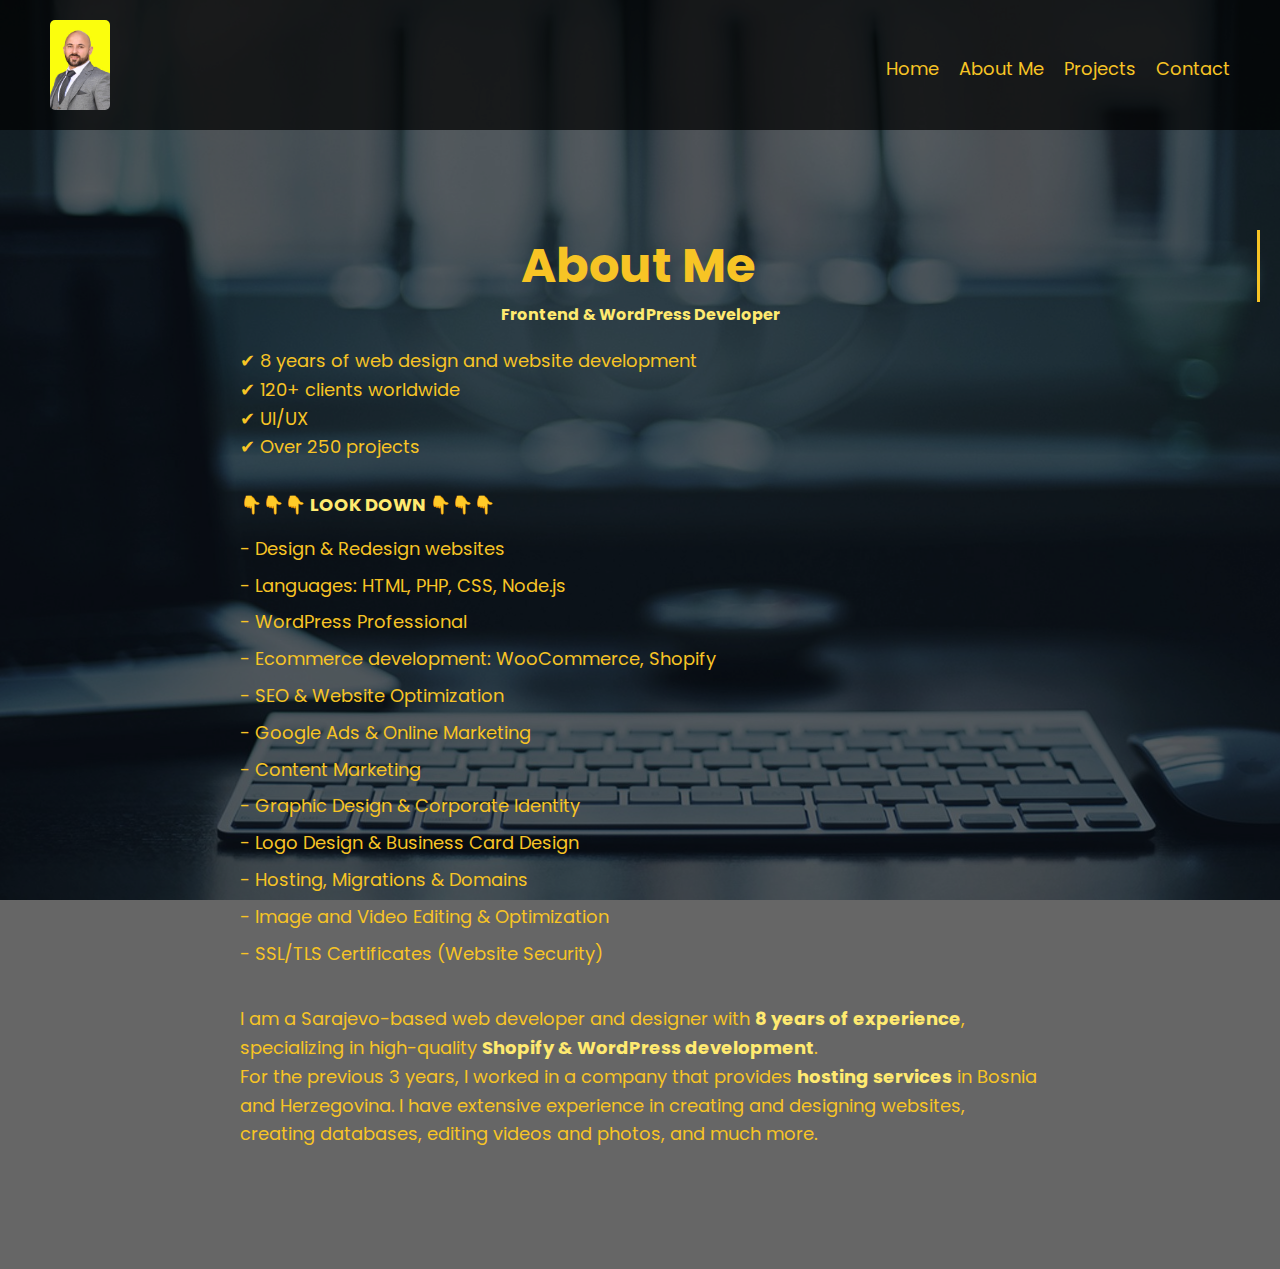
<file: about.html>
<!DOCTYPE html>
<html lang="en">
<head>
    <meta charset="UTF-8">
    <meta name="viewport" content="width=device-width, initial-scale=1.0">
    <title>About Me - Ognjen Mičić</title>
<link rel="stylesheet" href="styles.css">
    <link href="https://fonts.googleapis.com/css2?family=Poppins:wght@300;400;700&display=swap" rel="stylesheet">
    <style>
        * {
            margin: 0;
            padding: 0;
            box-sizing: border-box;
            font-family: 'Poppins', sans-serif;
        }
        body {
            background: url('background.jpg') no-repeat center center fixed;
            background-size: cover;
            color: #F7C425;
            text-align: center;
            position: relative;
        }
        body::before {
            content: "";
            position: absolute;
            top: 0;
            left: 0;
            width: 100%;
            height: 100%;
            background: rgba(0, 0, 0, 0.6); /* Zatamnjivanje pozadine */
            z-index: 1;
        }
        header, .container {
            position: relative;
            z-index: 2;
        }
        header {
            display: flex;
            justify-content: space-between;
            align-items: center;
            padding: 20px 50px;
            background-color: rgba(0, 0, 0, 0.7);
        }
        .profile-pic {
            width: 60px;
            height: 90px;
            border-radius: 5px;
            object-fit: cover;
        }
        nav ul {
            list-style: none;
            display: flex;
            gap: 20px;
        }
        nav ul li {
            display: inline;
        }
        nav ul li a {
            color: #F7C425;
            text-decoration: none;
            font-size: 18px;
            font-weight: 400;
            transition: 0.3s;
        }
        nav ul li a:hover {
            color: #FFEA70;
        }
        .container {
            padding: 100px 20px;
        }
        h1 {
            font-size: 48px;
            font-weight: 700;
        }
        .about-content {
            max-width: 800px;
            margin: 20px auto;
            font-size: 18px;
            line-height: 1.6;
            text-align: left;
        }
        ul {
            margin-top: 15px;
            text-align: left;
            list-style: none;
        }
        ul li {
            font-size: 18px;
            margin-bottom: 8px;
        }
        .highlight {
            font-weight: 700;
            color: #FFEA70;
        }
    </style>
</head>
<body>

    <header>
        <img src="about_me_190x286.jpg" alt="Ognjen Mičić" class="profile-pic">
        <nav>
            <ul>
                <li><a href="index.html">Home</a></li>
                <li><a href="about.html">About Me</a></li>
                <li><a href="projects.html">Projects</a></li>
                <li><a href="contact.html">Contact</a></li>
            </ul>
        </nav>
    </header>

    <div class="container">
        <h1>About Me</h1>
        <p class="highlight">Frontend & WordPress Developer</p>

        <div class="about-content">
            <p>✔ 8 years of web design and website development</p>
            <p>✔ 120+ clients worldwide</p>
            <p>✔ UI/UX</p>
            <p>✔ Over 250 projects</p>
<br>
            <p class="highlight">👇👇👇 LOOK DOWN 👇👇👇</p>
            <ul>
                <li>- Design & Redesign websites</li>
                <li>- Languages: HTML, PHP, CSS, Node.js</li>
                <li>- WordPress Professional</li>
                <li>- Ecommerce development: WooCommerce, Shopify</li>
                <li>- SEO & Website Optimization</li>
                <li>- Google Ads & Online Marketing</li>
                <li>- Content Marketing</li>
                <li>- Graphic Design & Corporate Identity</li>
                <li>- Logo Design & Business Card Design</li>
                <li>- Hosting, Migrations & Domains</li>
                <li>- Image and Video Editing & Optimization</li>
                <li>- SSL/TLS Certificates (Website Security)</li>
            </ul>
<br>
            <p>I am a Sarajevo-based web developer and designer with <span class="highlight">8 years of experience</span>, specializing in high-quality <span class="highlight">Shopify & WordPress development</span>.</p>
            <p>For the previous 3 years, I worked in a company that provides <span class="highlight">hosting services</span> in Bosnia and Herzegovina. I have extensive experience in creating and designing websites, creating databases, editing videos and photos, and much more.</p>
        </div>
    </div>

</body>
</html>
</file>
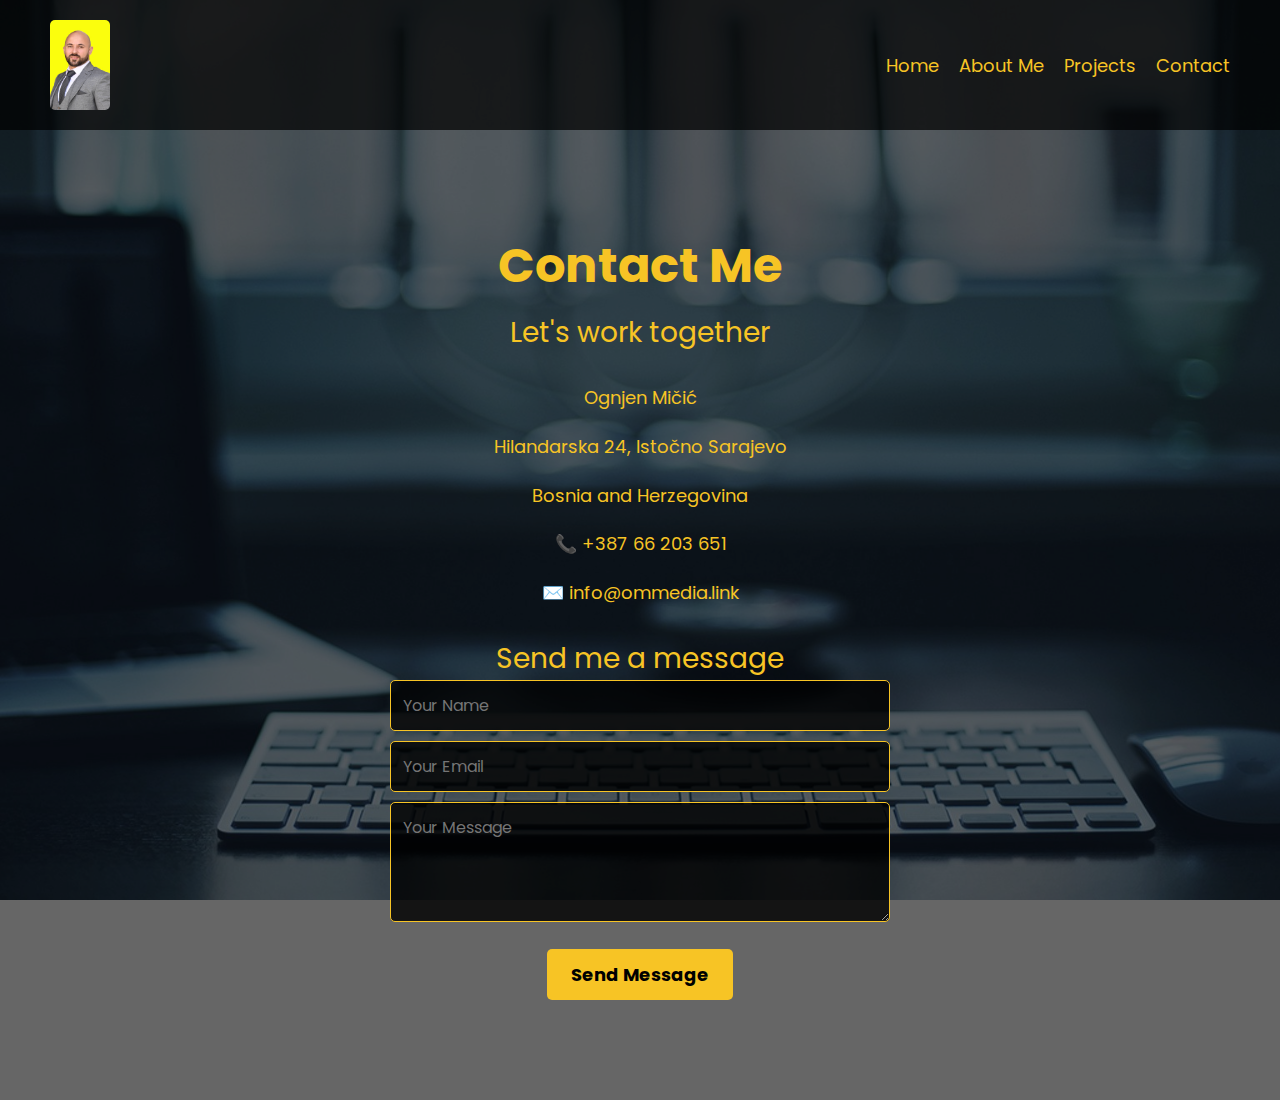
<file: contact.html>
<!DOCTYPE html>
<html lang="en">
<head>
    <meta charset="UTF-8">
    <meta name="viewport" content="width=device-width, initial-scale=1.0">
    <title>Contact - Ognjen Mičić</title>
    <link href="https://fonts.googleapis.com/css2?family=Poppins:wght@300;400;700&display=swap" rel="stylesheet">
    <style>
        * {
            margin: 0;
            padding: 0;
            box-sizing: border-box;
            font-family: 'Poppins', sans-serif;
        }
        body {
            background: url('background.jpg') no-repeat center center fixed;
            background-size: cover;
            color: #F7C425;
            text-align: center;
            position: relative;
        }
        body::before {
            content: "";
            position: absolute;
            top: 0;
            left: 0;
            width: 100%;
            height: 100%;
            background: rgba(0, 0, 0, 0.6); /* Zatamnjivanje za bolju vidljivost teksta */
            z-index: 1;
        }
        header, .container {
            position: relative;
            z-index: 2;
        }
        header {
            display: flex;
            justify-content: space-between;
            align-items: center;
            padding: 20px 50px;
            background-color: rgba(0, 0, 0, 0.7);
        }
        .profile-pic {
            width: 60px;
            height: 90px;
            border-radius: 5px;
            object-fit: cover;
        }
        nav ul {
            list-style: none;
            display: flex;
            gap: 20px;
        }
        nav ul li {
            display: inline;
        }
        nav ul li a {
            color: #F7C425;
            text-decoration: none;
            font-size: 18px;
            font-weight: 400;
            transition: 0.3s;
        }
        nav ul li a:hover {
            color: #FFEA70;
        }
        .container {
            padding: 100px 20px;
        }
        h1 {
            font-size: 48px;
            font-weight: 700;
        }
        h2 {
            font-size: 28px;
            font-weight: 400;
            margin-top: 10px;
        }
        p {
            font-size: 18px;
            max-width: 600px;
            margin: 20px auto;
            line-height: 1.6;
        }
        .contact-info {
            margin-top: 30px;
            font-size: 20px;
            font-weight: 400;
        }
        .contact-form {
            margin-top: 30px;
            max-width: 500px;
            margin-left: auto;
            margin-right: auto;
        }
        .contact-form input, .contact-form textarea {
            width: 100%;
            padding: 12px;
            margin-bottom: 10px;
            border: 1px solid #F7C425;
            background: rgba(0, 0, 0, 0.8);
            color: #F7C425;
            font-size: 16px;
            border-radius: 5px;
        }
        .contact-form textarea {
            height: 120px;
        }
        .btn {
            display: inline-block;
            margin-top: 10px;
            padding: 12px 24px;
            background-color: #F7C425;
            color: #000;
            text-decoration: none;
            font-size: 18px;
            font-weight: 700;
            border-radius: 5px;
            transition: 0.3s;
            border: none;
            cursor: pointer;
        }
        .btn:hover {
            background-color: #FFEA70;
        }
    </style>
</head>
<body>

    <header>
        <img src="about_me_190x286.jpg" alt="Ognjen Mičić" class="profile-pic">
        <nav>
            <ul>
                <li><a href="index.html">Home</a></li>
                <li><a href="#">About Me</a></li>
                <li><a href="#">Projects</a></li>
                <li><a href="contact.html">Contact</a></li>
            </ul>
        </nav>
    </header>

    <div class="container">
        <h1>Contact Me</h1>
        <h2>Let's work together</h2>
        
        <div class="contact-info">
            <p>Ognjen Mičić</p>
            <p>Hilandarska 24, Istočno Sarajevo</p>
            <p>Bosnia and Herzegovina</p>
            <p>📞 +387 66 203 651</p>
            <p>✉️ info@ommedia.link</p>
        </div>

        <div class="contact-form">
            <h2>Send me a message</h2>
            <form action="#" method="POST">
                <input type="text" name="name" placeholder="Your Name" required>
                <input type="email" name="email" placeholder="Your Email" required>
                <textarea name="message" placeholder="Your Message" required></textarea>
                <button type="submit" class="btn">Send Message</button>
            </form>
        </div>
    </div>

</body>
</html>
</file>
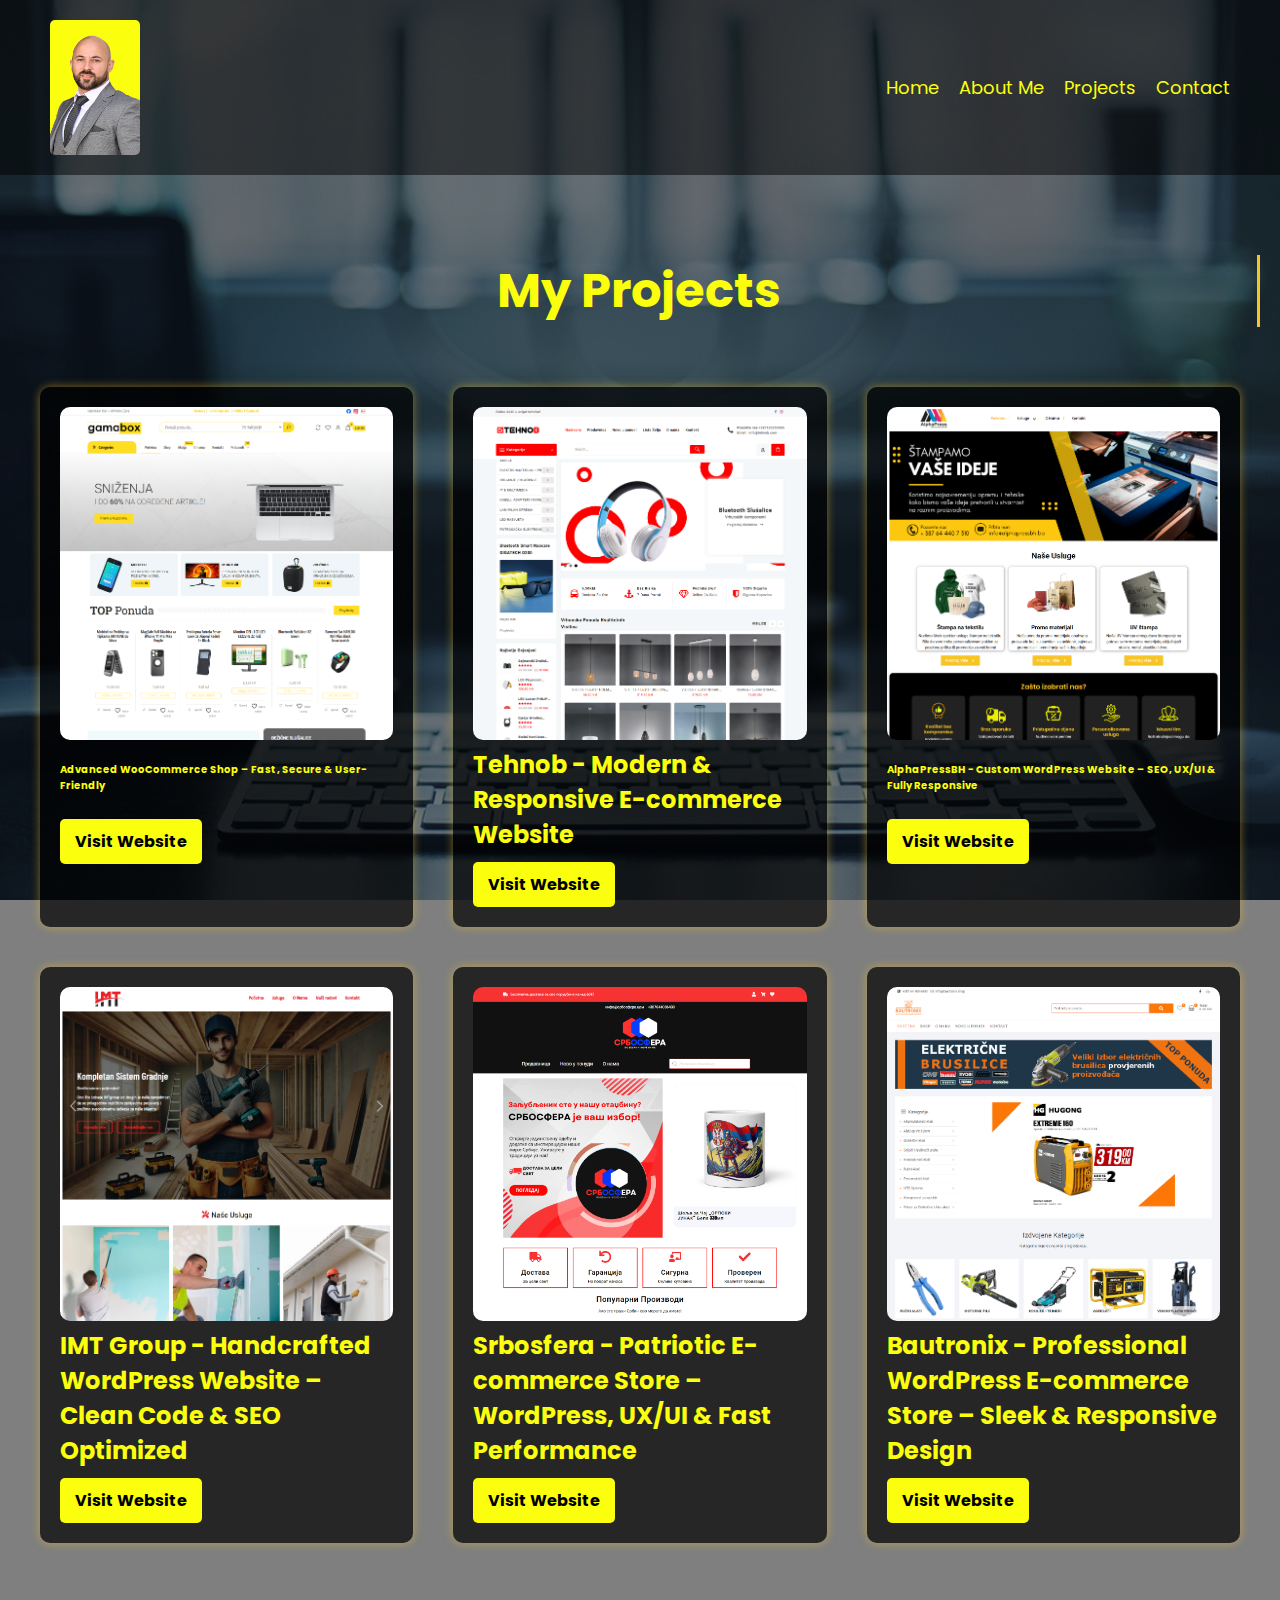
<file: projects.html>
<!DOCTYPE html>
<html lang="en">
<head>
    <meta charset="UTF-8">
    <meta name="viewport" content="width=device-width, initial-scale=1.0">
    <title>Projects - Ognjen Mičić</title>
    <link rel="stylesheet" href="styles.css">
    <link href="https://fonts.googleapis.com/css2?family=Poppins:wght@300;400;700&display=swap" rel="stylesheet">
    <style>
        * {
            margin: 0;
            padding: 0;
            box-sizing: border-box;
            font-family: 'Poppins', sans-serif;
        }
        body {
            background: url('background.jpg') no-repeat center center fixed;
            background-size: cover;
            color: #fbfe0d;
            text-align: center;
            position: relative;
        }
        body::before {
            content: "";
            position: absolute;
            top: 0;
            left: 0;
            width: 100%;
            height: 100%;
            background: rgba(0, 0, 0, 0.5); /* Zatamnjivanje pozadine */
            z-index: 1;
        }
        header, .container {
            position: relative;
            z-index: 2;
        }
        header {
            display: flex;
            justify-content: space-between;
            align-items: center;
            padding: 20px 50px;
            background-color: rgba(0, 0, 0, 0.5);
        }
        .profile-pic {
            width: 90px;
            height: 135px;
            border-radius: 5px;
            object-fit: cover;
        }
        nav ul {
            list-style: none;
            display: flex;
            gap: 20px;
        }
        nav ul li {
            display: inline;
        }
        nav ul li a {
            color: #fbfe0d;
            text-decoration: none;
            font-size: 18px;
            font-weight: 400;
            transition: 0.3s;
        }
        nav ul li a:hover {
            color: #fbfe0d;
        }
        .container {
            padding: 80px 20px;
        }
        h6 {
            font-size: 38px;
            font-weight: 700;
        }
        .projects-grid {
            display: grid;
            grid-template-columns: repeat(3, 1fr); /* Tri kolone za desktop */
            gap: 40px;
            margin-top: 40px;
        }
        .project {
            background: rgba(0, 0, 0, 0.7);
            padding: 20px;
            border-radius: 10px;
            box-shadow: 0px 0px 10px rgba(247, 196, 37, 0.5);
            text-align: left;
        }
        .project img {
            width: 100%;
            border-radius: 10px;
        }
        .project h3 {
            font-size: 10px;
            margin: 15px 0;
            color: #fbfe0d;
        }
        .project p {
            font-size: 16px;
            line-height: 1.5;
        }
        .project a {
            display: inline-block;
            margin-top: 10px;
            padding: 10px 15px;
            background-color: #fbfe0d;
            color: black;
            text-decoration: none;
            font-weight: 700;
            border-radius: 5px;
            transition: 0.3s;
        }
        .project a:hover {
            background-color: #fbfe0d;
        }

        /* Media Query for Mobile Devices */
        @media (max-width: 768px) {
            .projects-grid {
                grid-template-columns: repeat(2, 1fr); /* Dve kolone za mobilne uređaje */
                gap: 20px;
            }
        }
    </style>
</head>
<body>

    <header>
        <img src="about_me_190x286.jpg" alt="Ognjen Mičić" class="profile-pic">
        <nav>
            <ul>
                <li><a href="index.html">Home</a></li>
                <li><a href="about.html">About Me</a></li>
                <li><a href="projects.html">Projects</a></li>
                <li><a href="contact.html">Contact</a></li>
            </ul>
        </nav>
    </header>

    <div class="container">
        <h1>My Projects</h1>
        <div class="projects-grid">
            <!-- Project 1: GamaBox -->
            <div class="project">
                <img src="gamabox.png" alt="GamaBox Project">
                <h3>Advanced WooCommerce Shop – Fast, Secure & User-Friendly</h2>
                <a href="https://www.gamabox.shop" target="_blank">Visit Website</a>
            </div>
            <!-- Project 2: Tehnob -->
            <div class="project">
                <img src="tehnob.png" alt="Tehnob Project">
                <h2>Tehnob - Modern & Responsive E-commerce Website</h2>
                <a href="https://www.gamabox.shop" target="_blank">Visit Website</a>
            </div>
            <!-- Project 3: AlphaPressBH -->
            <div class="project">
                <img src="alphapressbh.png" alt="AlphaPressBH Project">
                <h3>AlphaPressBH - Custom WordPress Website – SEO, UX/UI & Fully Responsive</h2>
                <a href="https://www.gamabox.shop" target="_blank">Visit Website</a>
            </div>
            <!-- Project 4: IMT Group -->
            <div class="project">
                <img src="imtgroup.png" alt="IMT Group Project">
                <h2>IMT Group - Handcrafted WordPress Website – Clean Code & SEO Optimized</h2>
                <a href="https://www.gamabox.shop" target="_blank">Visit Website</a>
            </div>
            <!-- Project 5: Srbosfera -->
            <div class="project">
                <img src="srbosfera.png" alt="Srbosfera Project">
                <h2>Srbosfera - Patriotic E-commerce Store – WordPress, UX/UI & Fast Performance</h2>
                <a href="https://www.gamabox.shop" target="_blank">Visit Website</a>
            </div>
            <!-- Project 6: Bautronix -->
            <div class="project">
                <img src="bautronix.png" alt="Bautronix Project">
                <h2>Bautronix - Professional WordPress E-commerce Store – Sleek & Responsive Design</h2>
                <a href="https://www.gamabox.shop" target="_blank">Visit Website</a>
            </div>
        </div>
    </div>

</body>
</html>
</file>
<file: styles.css>
/* Global styles */
* {
    margin: 0;
    padding: 0;
    box-sizing: border-box;
    font-family: 'Poppins', sans-serif;
}

body {
    background: url('background.jpg') no-repeat center center fixed;
    background-size: cover;
    color: #F7C425;
    text-align: center;
    position: relative;
    animation: fadeIn 1.5s ease-in-out;
}

body::before {
    content: "";
    position: absolute;
    top: 0;
    left: 0;
    width: 100%;
    height: 100%;
    background: rgba(0, 0, 0, 0.6);
    z-index: 1;
}

/* Fade-in animation */
@keyframes fadeIn {
    from { opacity: 0; }
    to { opacity: 1; }
}

/* Typing animation */
@keyframes typing {
    from { width: 0; }
    to { width: 100%; }
}

h1 {
    font-size: 48px;
    font-weight: 700;
    overflow: hidden;
    white-space: nowrap;
    border-right: 3px solid #F7C425;
    width: 100%;
    animation: typing 2.5s steps(40, end) forwards, blinkCursor 0.8s infinite;
}

@keyframes blinkCursor {
    from { border-color: transparent; }
    to { border-color: #F7C425; }
}

/* Header animation */
header {
    display: flex;
    justify-content: space-between;
    align-items: center;
    padding: 20px 50px;
    background-color: rgba(0, 0, 0, 0.7);
    animation: slideDown 1.5s ease-in-out;
}

@keyframes slideDown {
    from { transform: translateY(-50px); opacity: 0; }
    to { transform: translateY(0); opacity: 1; }
}

/* Navigation */
nav ul {
    list-style: none;
    display: flex;
    gap: 20px;
}

nav ul li {
    display: inline;
}

nav ul li a {
    color: #F7C425;
    text-decoration: none;
    font-size: 18px;
    font-weight: 400;
    transition: 0.3s;
    position: relative;
}

nav ul li a:hover {
    color: #FFEA70;
    transform: scale(1.1);
    transition: 0.3s;
}

/* Projects grid - Po dva u redu */
.projects-grid {
    display: flex;
    flex-wrap: wrap;
    justify-content: center;
    gap: 20px;
    margin-top: 40px;
    padding: 20px;
}

/* Projekti - Dizajn i hover efekti */
.project {
    background: rgba(0, 0, 0, 0.7);
    padding: 20px;
    border-radius: 10px;
    box-shadow: 0px 0px 10px rgba(247, 196, 37, 0.5);
    text-align: left;
    transition: 0.3s ease-in-out;
    transform: scale(1);
}

.project:hover {
    transform: scale(1.05);
    box-shadow: 0px 0px 20px rgba(247, 196, 37, 0.8);
}

/* Button animation */
.project a {
    display: inline-block;
    margin-top: 10px;
    padding: 10px 15px;
    background-color: #F7C425;
    color: black;
    text-decoration: none;
    font-weight: 700;
    border-radius: 5px;
    transition: 0.3s ease-in-out;
}

.project a:hover {
    background-color: #FFEA70;
    transform: scale(1.1);
}

/* Responsive - Ako je ekran uži od 400px, jedan ispod drugog */
@media (max-width: 400px) {
    .projects-grid {
        grid-template-columns: 1fr;
    }
}

/* Mobile menu animation */
.mobile-menu {
    display: none; /* Menu is hidden by default */
    flex-direction: column;
    background-color: #000;
    position: absolute;
    top: -60px;
    right: -50px;
    width: 200px;
    border-radius: 5px;
    overflow: hidden;
    z-index: 100
}

.mobile-menu.active {
    display: flex; /* Show the menu when active */
}

.mobile-menu a {
    padding: 12px 16px;
    border-bottom: 1px solid #444;
    color: #F7C425;
    text-decoration: none;
    transition: 0.3s;
}

.mobile-menu a:hover {
    background-color: #FFEA70;
    color: #333;
}

.mobile-menu a:last-child {
    border-bottom: none;
}

/* Mobile menu item animations */
.mobile-menu ul {
    list-style-type: none;
    padding: 0;
    margin: 0;
}

.mobile-menu ul li {
    opacity: 0;
    transform: translateY(-10px);
    animation: fadeInUp 0.5s forwards;
    animation-delay: calc(0.2s * var(--i)); /* Delay each item */
}

@keyframes fadeInUp {
    to {
        opacity: 1;
        transform: translateY(0);
    }
}

/* To control the delay for each item */
.mobile-menu ul li:nth-child(1) {
    --i: 1;
}

.mobile-menu ul li:nth-child(2) {
    --i: 2;
}

.mobile-menu ul li:nth-child(3) {
    --i: 3;
}

.mobile-menu ul li:nth-child(4) {
    --i: 4;
}

/* Responsive: sakrij desktop navigaciju i prikaži hamburger na manjim ekranima */
@media screen and (max-width: 768px) {
    nav ul {
        display: none;
    }
    .hamburger {
        display: flex;
    }
}
.skills {
    display: flex;
    justify-content: center;
    gap: 30px;
    margin-top: 50px;
}

.skills {
    display: flex;
    justify-content: center;
    gap: 30px;
    margin-top: 50px;
}

.skill {
    text-align: center;
    position: relative;
}

.progress-ring {
    transform: rotate(-90deg);
}

.progress-ring__background,
.progress-ring__circle {
    fill: none;
    stroke-width: 8;
    cx: 60;
    cy: 60;
    r: 50;
    stroke-linecap: round; /* Zaobljeni krajevi */
}

.progress-ring__background {
    stroke: #222;
}

.progress-ring__circle {
    stroke: #F7C425;
    stroke-dasharray: 314;
    stroke-dashoffset: 314;
    transition: stroke-dashoffset 1.5s ease-in-out;
}
</file>
